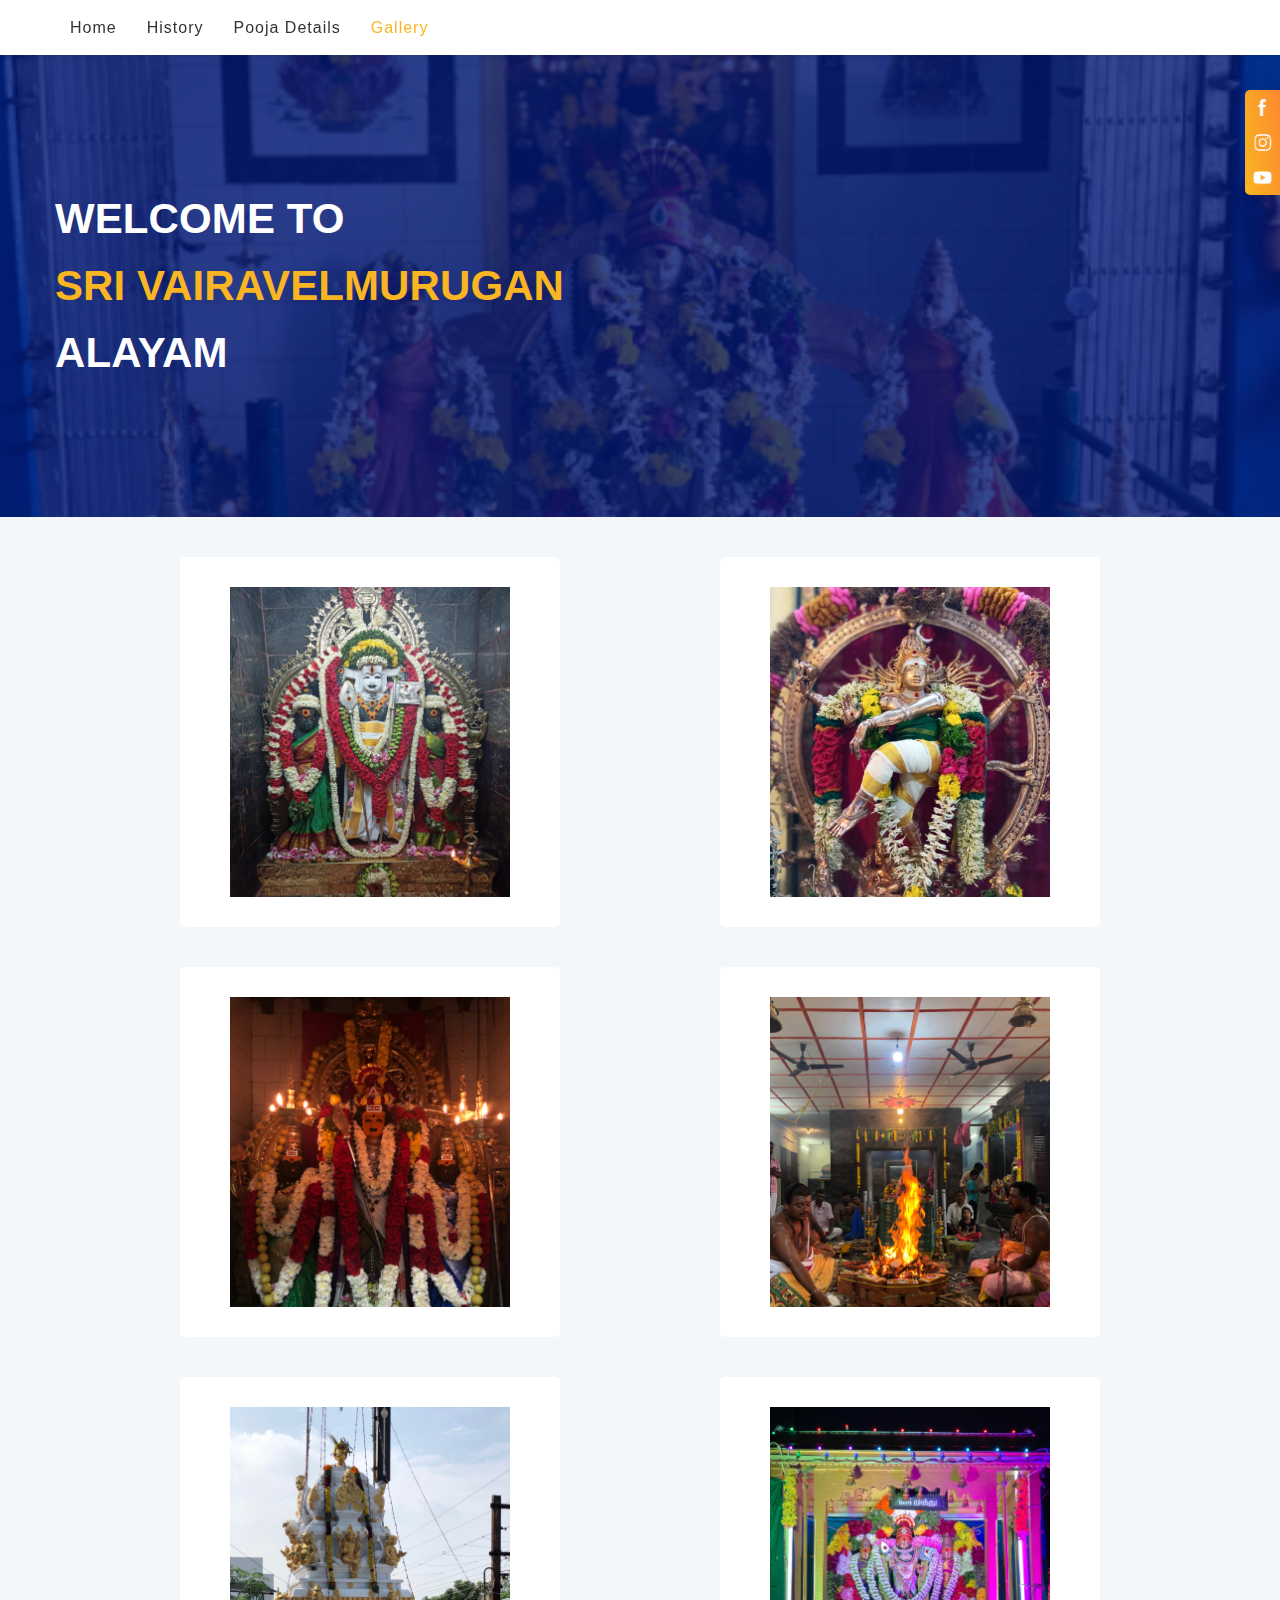
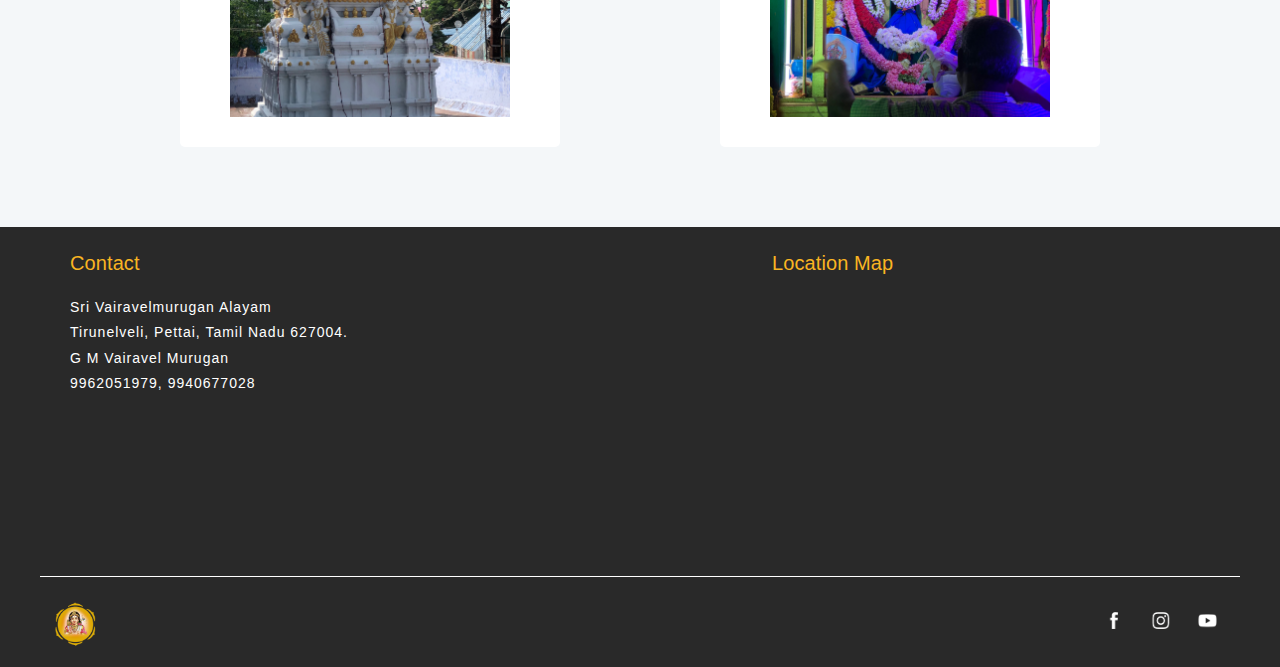
<file: index.html>
<!DOCTYPE html>
<html>
<head>
	<title>VairaVelMurugan</title>
	<meta http-equiv="X-UA-Compatible" content="IE=edge">
	<meta name="viewport" content="width=device-width,initial-scale=1.0">
	<link href="./img/murugan.png" type="IMAGE/X-ICON" rel="SHORTCUT ICON">
	<link rel="stylesheet" type="text/css" href="./vairavel.css">
</head>
<body>
	<!-- <div>Arulmigu Vairavelmurugan Temple, Pettai</div> -->
	<div class="vm_main">
		<header class="vm_head">
			<div class="vm_navCon">
				<div class="vm_container">
					<ul class="vm_nav">
						<li class="vm_tabs vm_home"><a href="#">Home</a></li>
						<li><a href="#">History</a></li>
						<li><a href="#">Pooja Details</a></li>
						<!-- <li><a href="#">Festivals</a></li> -->
						<li class="vm_tabs vm_gallery vm_active"><a href="#">Gallery</a></li>
						<!-- <li><a href="#">Donation</a></li> -->
					</ul>
				</div>
			</div>
			<div class="vm_social vm_socialFixed">
				<a class="vm_socialLogo1" target="_blank" href="https://www.facebook.com/vairavelmurugan.alayam"></a>
				<a class="vm_socialLogo2" target="_blank" href="https://www.instagram.com/vairavelmuruganalayam/"></a>
				<!-- <a class="vm_socialLogo3" target="_blank" href="#"></a> -->
				<a class="vm_socialLogo4" target="_blank" href="https://www.youtube.com/channel/UCxIjCi60hCCSrrbGn-SxrOA/videos"></a>
			</div>
			<div class="vm_headSection">
				<div class="vm_container">
					<div class="vm_headTitle">Welcome to <br> <span>Sri Vairavelmurugan</span> <br>Alayam</div>
				</div>
			</div>
		</header>

		<div class="vm_midWidget vm_historyWid hide">
			<div class="vm_row">
				<div class="vm_box">
					<div class="vm_boxLogo">
			            <img src="./img/murugan.png" >
			        </div>
			        <div class="vm_boxTxtCon">
			            <div class="vm_boxTitle">History</div>
			            <div class="vm_boxDesc">Lorem Ipsum is simply dummy text of the printing and typesetting industry. Lorem Ipsum has been the industry's standard dummy text</div>
			        </div>
			        <div>
			            <a class="vm_boxBtn" href="#">Know More</a>
			        </div>
				</div>
				<div class="vm_box">
					<div class="vm_boxLogo">
			            <img src="./img/murugan.png" >
			        </div>
			        <div class="vm_boxTxtCon">
			            <div class="vm_boxTitle">History</div>
			            <div class="vm_boxDesc">Lorem Ipsum is simply dummy text of the printing and typesetting industry. Lorem Ipsum has been the industry's standard dummy text</div>
			        </div>
			        <div>
			            <a class="vm_boxBtn" href="#">Know More</a>
			        </div>
				</div>
				<!-- <div class="vm_box">
					<div class="vm_boxLogo">
			            <img src="./img/murugan.png" >
			        </div>
			        <div class="vm_boxTxtCon">
			            <div class="vm_boxTitle">History</div>
			            <div class="vm_boxDesc">Lorem Ipsum is simply dummy text of the printing and typesetting industry. Lorem Ipsum has been the industry's standard dummy text</div>
			        </div>
			        <div>
			            <a class="vm_boxBtn" href="#">Know More</a>
			        </div>
				</div>
				<div class="vm_box">
					<div class="vm_boxLogo">
			            <img src="./img/murugan.png" >
			        </div>
			        <div class="vm_boxTxtCon">
			            <div class="vm_boxTitle">History</div>
			            <div class="vm_boxDesc">Lorem Ipsum is simply dummy text of the printing and typesetting industry. Lorem Ipsum has been the industry's standard dummy text</div>
			        </div>
			        <div>
			            <a class="vm_boxBtn" href="#">Know More</a>
			        </div>
				</div>
				<div class="vm_box">
					<div class="vm_boxLogo">
			            <img src="./img/murugan.png" >
			        </div>
			        <div class="vm_boxTxtCon">
			            <div class="vm_boxTitle">History</div>
			            <div class="vm_boxDesc">Lorem Ipsum is simply dummy text of the printing and typesetting industry. Lorem Ipsum has been the industry's standard dummy text</div>
			        </div>
			        <div>
			            <a class="vm_boxBtn" href="#">Know More</a>
			        </div>
				</div> -->
			</div>	
		</div>
		<div class="vm_midWidget vm_galleryWid">
			<div class="vm_row">
				<div class="vm_box">
					<div class="vm_boxImg">
			            <img src="./img/pic1.JPG" >
			        </div>
				</div>
				<div class="vm_box">
					<div class="vm_boxImg">
			            <img src="./img/pic9.JPG" >
			        </div>
				</div>
				<div class="vm_box">
					<div class="vm_boxImg">
			            <img src="./img/pic8.HEIC" >
			        </div>
				</div>
				<div class="vm_box">
					<div class="vm_boxImg">
			            <img src="./img/pic10.HEIC" >
			        </div>
				</div>
				<div class="vm_box">
					<div class="vm_boxImg">
			            <img src="./img/pic6.HEIC" >
			        </div>
				</div>
				<div class="vm_box">
					<div class="vm_boxImg">
			            <img src="./img/pic7.HEIC" >
			        </div>
				</div>
			</div>
		</div>

		<footer class="vm_footer">
			<div class="vm_container vm_df">
				<div class="vm_col vm_col1">
					<h4 class="vm_h4">Contact</h4>
					<ul class="vm_ftrList">
						<li>
							<a target="_blank">Sri Vairavelmurugan Alayam</a>
						</li>
						<li>
							<a target="_blank">Tirunelveli, Pettai, Tamil Nadu 627004.</a>
						</li>
						<li>
							<a target="_blank">G M Vairavel Murugan</a>
						</li>
						<li>
							<a target="_blank">9962051979, 9940677028</a>
						</li>
					</ul>
				</div>
				<div class="vm_col vm_col2">
					<h4 class="vm_h4">Location Map</h4>

					<iframe class="vm_ftrMap" src="https://www.google.com/maps/embed?pb=!1m18!1m12!1m3!1d3943.7006951049825!2d77.65843341475487!3d8.719945193735608!2m3!1f0!2f0!3f0!3m2!1i1024!2i768!4f13.1!3m3!1m2!1s0x3b04132faf39beb3%3A0xc22475c6b020162!2sVairavelMurugan%20Kovil!5e0!3m2!1sen!2sin!4v1602351751537!5m2!1sen!2sin" style="border:0;" ></iframe>

				</div>
			</div>
			<div class="vm_container vm_flxBwn">
				<div class="vm_ftrLogo">
					<img src="./img/murugan.png">
				</div>
				<div class="vm_social">
					<a class="vm_socialLogo1" target="_blank" href="https://www.facebook.com/vairavelmurugan.alayam"></a>
					<a class="vm_socialLogo2" target="_blank" href="https://www.instagram.com/vairavelmuruganalayam/"></a>
					<!-- <a class="vm_socialLogo3" target="_blank" href="#"></a> -->
					<a class="vm_socialLogo4" target="_blank" href="https://www.youtube.com/channel/UCxIjCi60hCCSrrbGn-SxrOA/videos"></a>
				</div>
			</div>
		</footer>		
	</div>

<!-- Script Start Here... -->
<script src="https://code.jquery.com/jquery-1.12.4.js"></script>
<script type="text/javascript">

	$('.vm_tabs').click(function(){
		$(".vm_tabs").removeClass("vm_active");
		$(this).addClass("vm_active");
	});
	$('.vm_gallery').click(function(){
		$(".vm_midWidget").addClass("hide");
		$(".vm_galleryWid").removeClass("hide");
	});
	$('.vm_home').click(function(){
		$(".vm_midWidget").addClass("hide");
		$(".vm_historyWid").removeClass("hide");
	});

</script>

</body>
</html>
</file>
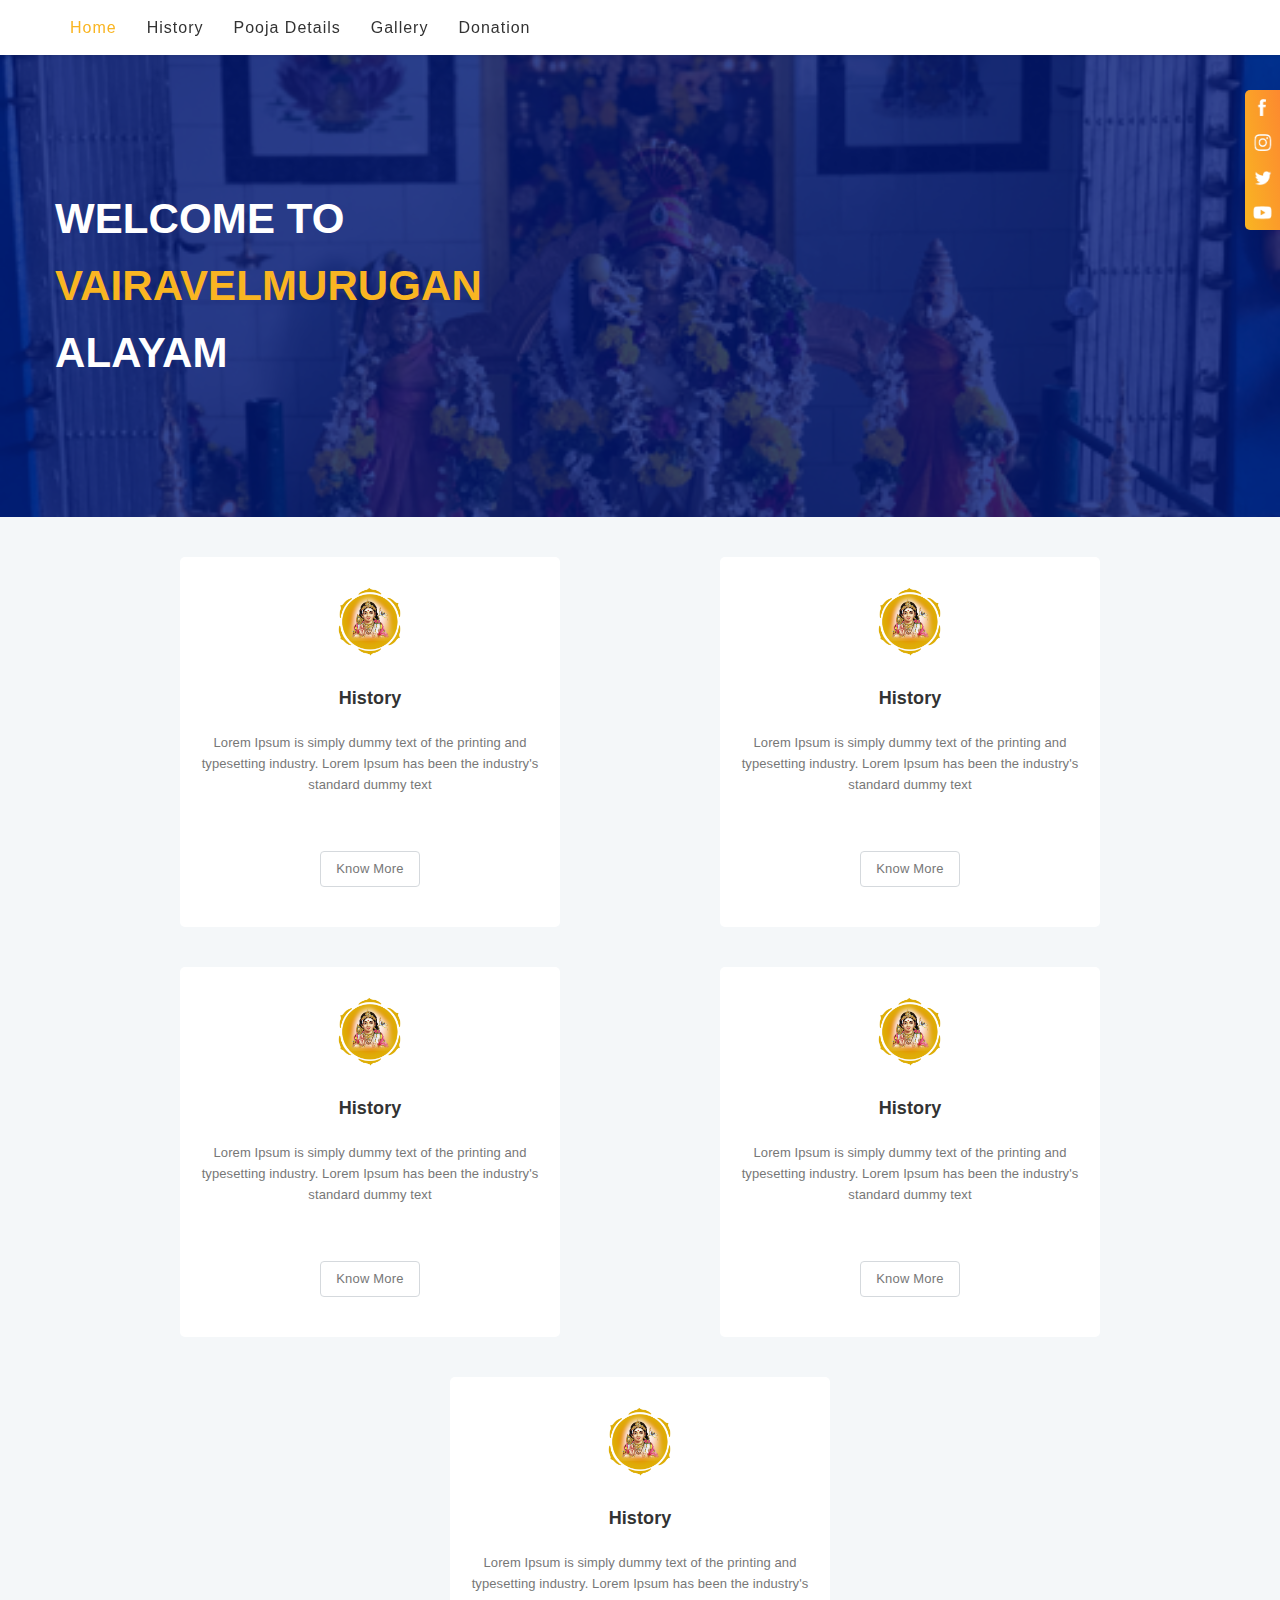
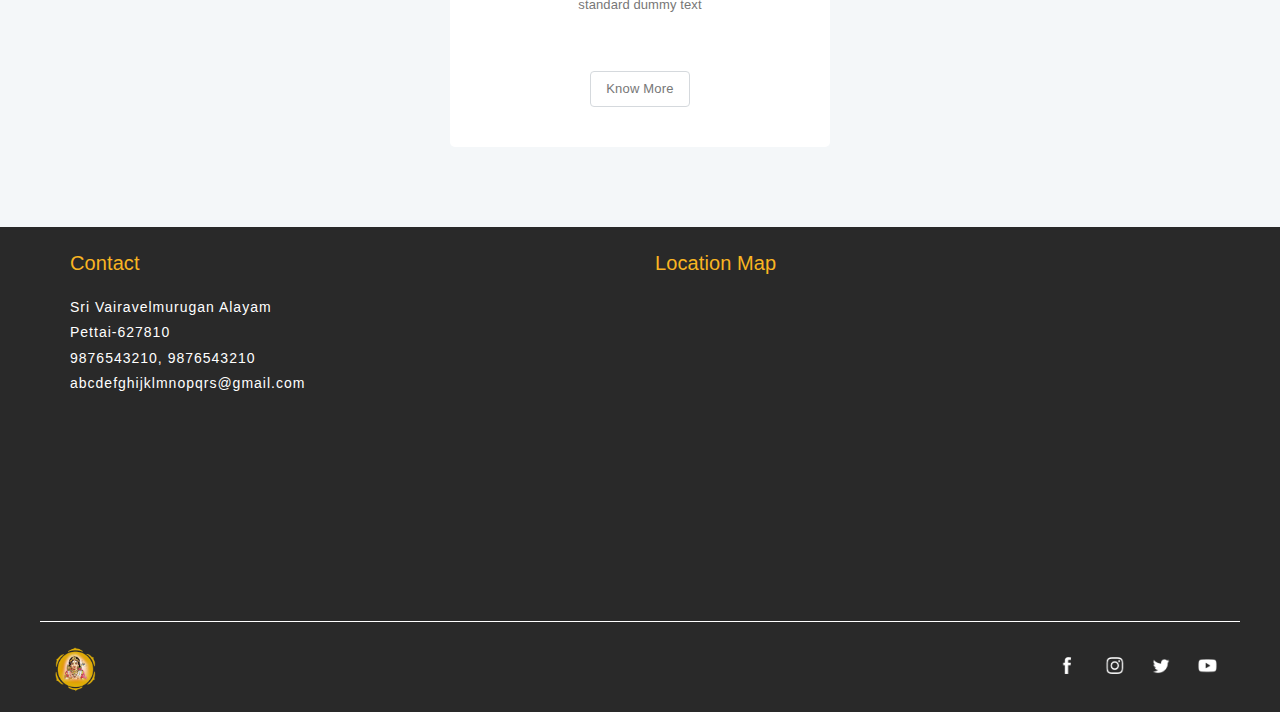
<file: vairavel.html>
<!DOCTYPE html>
<html>
<head>
	<title>VairaVelMurugan</title>
	<link href="./img/murugan.png" type="IMAGE/X-ICON" rel="SHORTCUT ICON">

<style type="text/css">
	html,body {
		margin: 0;
	    font-family: Arial, sans-serif;
	    letter-spacing: .1px;
	    line-height: 1.6;
	}
	.vm_navCon{
		background-color: #fff;
	    position: fixed;
    	width: 100%;
    	box-shadow: 0 1px 3px 0 rgba(27,36,50,.15);
	}
	.vm_container{
		max-width: 1200px;
		padding: 0 15px;
		margin: 0 auto;
		box-sizing: border-box;
	}
	.vm_nav{
		list-style-type: none;
		padding: 5px 0;
		margin: 0;
		height: 45px;
		display: flex;
		align-items: center;
	}
	.vm_nav li{
		margin: 0 15px
	}
	.vm_nav a{
		text-decoration: none;
		cursor: pointer;
		font-size: 16px;
   		letter-spacing: 1px;
   		color: #333;
   		transition: .3s all ease
	}
	.vm_nav a:hover, .vm_active a {
	    color: #f9b522;
	}
	.vm_footer{
		background-color: #292929;
    	padding: 20px 0;
	}
	
	.vm_social a {
	    text-decoration: none;
	    display: inline-block;
	    height: 35px;
	    width: 35px;
	    background-image: url("./img/footer.png");
    	background-size: 175px;
    	background-position: 1px 0px;
    	transition: .3s all ease;
    	border-radius: 2px
	}
	.vm_social .vm_socialLogo2{background-position: -32px 0px}
	.vm_social .vm_socialLogo3{background-position: -66px 0px}
	.vm_social .vm_socialLogo4{background-position: -99px 0px}
	.vm_social a:hover{
		background-color: #f9b522
	}
	.vm_social a + a{
		margin-left: 7px
	}
	.vm_social img{
		max-width: 100%;
		max-height: 100%
	}
	.vm_ftrLogo{
		height: 45px;
		width: 45px
	}
	.vm_ftrLogo img{
	    max-width: 100%;
    	max-height: 100%;
	}
	.vm_flxBwn{
		display: flex;
		align-items: center;
		justify-content: space-between;
	}
	.vm_df{
		display: flex;
		flex-wrap: wrap;
	}
	.vm_col{
		padding: 0 15px;
    	width: 50%;
    	box-sizing: border-box;
	}
	.vm_h4{
		font-size: 20px;
	    font-weight: 500;
	    color: #f9b522;
	    margin:0 0 15px;
	}
	.vm_ftrMap {
	    width: 100%;
	    height: 295px;
	}
	.vm_container + .vm_container{
		margin-top: 25px
	}
	.vm_footer .vm_container + .vm_container {
	    margin-top: 25px;
	    padding-top: 25px;
	    border-top: 1px solid #fff;
	}
	.vm_ftrList{
		list-style-type: none;
		margin: 0;
		padding: 0
	}
	.vm_ftrList a{
		text-decoration: none;
	    font-size: 14px;
	    font-weight: 400;
	    color: #fff;
	    letter-spacing: 1px;
	}
	.vm_head{
		background-image: url("./img/tepm1.jpg");
    	background-size: cover;
	    background-position: 50% 15%;
	    position: relative;
	}
	.vm_headSection{
		padding: 185px 0 130px;
		background: rgba(1, 24, 117, 0.8);
	}
	.vm_headTitle{
		font-size: 42px;
	    text-transform: uppercase;
	    font-weight: bold;
	    color: #fff
	}
	.vm_headTitle span {
	    color: #f9b522;
	}

	.vm_midWidget {
	    padding: 40px 100px;
	    background-color: #F4F7F9;
	}
	.vm_row {
	    display: flex;
	    flex-wrap: wrap;
	    justify-content: space-around;
	}
	.vm_box{
	    background-color: #fff;
	    border-radius: 5px;
	    max-width: 380px;
	    height: 370px;
	    padding: 30px 20px 40px;
	    box-sizing: border-box;
	    text-align: center;
	    display: flex;
	    flex-direction: column;
	    margin-bottom: 40px;
	}
	.vm_boxLogo img {
	    max-height: 70px;
	    max-width: 70px;
	}
	.vm_boxTxtCon{
		flex: 1;
	}
	.vm_boxTitle{
		font-size: 18px;
	    font-weight: 800;
	    color: #333;
	    margin: 20px 0;
	}
	.vm_boxDesc{
	 	font-size: 13px;
	    font-weight: 400;
	    color: #777;
	}
	.vm_boxBtn{
		height: 36px;
	    max-width: 160px;
	    border-radius: 4px;
	    display: inline-block;
	    background-color: #fff;
	    border: 1px solid #D5D9DD;
	    color: #777;
	    font-size: 13px;
	    letter-spacing: 0.015em;
	    padding: 7px 15px;
	    box-sizing: border-box;
	    margin: 0 auto;
	    cursor: pointer;
	    text-decoration: none;
	    transition: all 0.2s;
	}
	.vm_boxBtn:hover {
	    background-color: #f9b522;
	    color: #fff;
	    border: 1px solid #f9b522;
	}
	.vm_social.vm_socialFixed {
	    position: fixed;
	    top: 90px;
	    right: 0;
	    display: flex;
	    flex-direction: column;
	    border-radius: 5px 0px 0px 5px;
	    background: linear-gradient(259.76deg,#fd892f 0,#f9b522 100%);
	}
	.vm_socialFixed a + a{
		margin: 0
	}

	@media only screen and (max-width: 1200px){
		.vm_midWidget {
		    padding: 40px 30px;
		}
	}
	@media only screen and (max-width: 991px){
		.vm_row {
		    justify-content: space-between;
		}
		.vm_box {
		    max-width: 49%;
		}
		.vm_col {
		    width: 100%;
		}
		.vm_col + .vm_col {
		    margin-top: 25px
		}
	}
	@media only screen and (max-width: 768px){
		.vm_box {
		    max-width: 100%;
		    width: 100%;
		}
		.vm_headSection {
		    padding: 125px 0 90px;
		}
		.vm_head {
		    background-size: auto;
		    background-position: 50% 30px;
		}
	}
	@media screen and (max-width: 600px){
		.vm_headTitle {
		    font-size: 26px;
		}
		.vm_nav a {
		    font-size: 14px;
		}
		.vm_nav li {
		    margin: 0 10px;
		}
	}

</style>

</head>
<body>
	<!-- <div>Arulmigu Vairavelmurugan Temple, Pettai</div> -->
	<div class="vm_main">
		<header class="vm_head">
			<div class="vm_navCon">
				<div class="vm_container">
					<ul class="vm_nav">
						<li class="vm_active"><a href="#">Home</a></li>
						<li><a href="#">History</a></li>
						<li><a href="#">Pooja Details</a></li>
						<!-- <li><a href="#">Festivals</a></li> -->
						<li><a href="#">Gallery</a></li>
						<li><a href="#">Donation</a></li>
					</ul>
				</div>
			</div>
			<div class="vm_social vm_socialFixed">
				<a class="vm_socialLogo1" href="#"></a>
				<a class="vm_socialLogo2" href="#"></a>
				<a class="vm_socialLogo3" href="#"></a>
				<a class="vm_socialLogo4" href="#"></a>
			</div>
			<div class="vm_headSection">
				<div class="vm_container">
					<div class="vm_headTitle">Welcome to <br> <span>Vairavelmurugan</span> <br>Alayam</div>
				</div>
			</div>
		</header>

		<div class="vm_midWidget">
			<div class="vm_row">
				<div class="vm_box">
					<div class="vm_boxLogo">
			            <img src="./img/murugan.png" >
			        </div>
			        <div class="vm_boxTxtCon">
			            <div class="vm_boxTitle">History</div>
			            <div class="vm_boxDesc">Lorem Ipsum is simply dummy text of the printing and typesetting industry. Lorem Ipsum has been the industry's standard dummy text</div>
			        </div>
			        <div>
			            <a class="vm_boxBtn" href="#">Know More</a>
			        </div>
				</div>
				<div class="vm_box">
					<div class="vm_boxLogo">
			            <img src="./img/murugan.png" >
			        </div>
			        <div class="vm_boxTxtCon">
			            <div class="vm_boxTitle">History</div>
			            <div class="vm_boxDesc">Lorem Ipsum is simply dummy text of the printing and typesetting industry. Lorem Ipsum has been the industry's standard dummy text</div>
			        </div>
			        <div>
			            <a class="vm_boxBtn" href="#">Know More</a>
			        </div>
				</div>
				<div class="vm_box">
					<div class="vm_boxLogo">
			            <img src="./img/murugan.png" >
			        </div>
			        <div class="vm_boxTxtCon">
			            <div class="vm_boxTitle">History</div>
			            <div class="vm_boxDesc">Lorem Ipsum is simply dummy text of the printing and typesetting industry. Lorem Ipsum has been the industry's standard dummy text</div>
			        </div>
			        <div>
			            <a class="vm_boxBtn" href="#">Know More</a>
			        </div>
				</div>
				<div class="vm_box">
					<div class="vm_boxLogo">
			            <img src="./img/murugan.png" >
			        </div>
			        <div class="vm_boxTxtCon">
			            <div class="vm_boxTitle">History</div>
			            <div class="vm_boxDesc">Lorem Ipsum is simply dummy text of the printing and typesetting industry. Lorem Ipsum has been the industry's standard dummy text</div>
			        </div>
			        <div>
			            <a class="vm_boxBtn" href="#">Know More</a>
			        </div>
				</div>
				<div class="vm_box">
					<div class="vm_boxLogo">
			            <img src="./img/murugan.png" >
			        </div>
			        <div class="vm_boxTxtCon">
			            <div class="vm_boxTitle">History</div>
			            <div class="vm_boxDesc">Lorem Ipsum is simply dummy text of the printing and typesetting industry. Lorem Ipsum has been the industry's standard dummy text</div>
			        </div>
			        <div>
			            <a class="vm_boxBtn" href="#">Know More</a>
			        </div>
				</div>
			</div>	
		</div>

		<footer class="vm_footer">
			<div class="vm_container vm_df">
				<div class="vm_col vm_col1">
					<h4 class="vm_h4">Contact</h4>
					<ul class="vm_ftrList">
						<li>
							<a target="_blank">Sri Vairavelmurugan Alayam</a>
						</li>
						<li>
							<a target="_blank">Pettai-627810</a>
						</li>
						<li>
							<a target="_blank">9876543210, 9876543210</a>
						</li>
						<li>
							<a target="_blank">abcdefghijklmnopqrs@gmail.com</a>
						</li>
					</ul>
				</div>
				<div class="vm_col vm_col2">
					<h4 class="vm_h4">Location Map</h4>

					<iframe class="vm_ftrMap" src="https://www.google.com/maps/embed?pb=!1m18!1m12!1m3!1d3943.7006951049825!2d77.65843341475487!3d8.719945193735608!2m3!1f0!2f0!3f0!3m2!1i1024!2i768!4f13.1!3m3!1m2!1s0x3b04132faf39beb3%3A0xc22475c6b020162!2sVairavelMurugan%20Kovil!5e0!3m2!1sen!2sin!4v1602351751537!5m2!1sen!2sin" style="border:0;" ></iframe>

				</div>
			</div>
			<div class="vm_container vm_flxBwn">
				<div class="vm_ftrLogo">
					<img src="./img/murugan.png">
				</div>
				<div class="vm_social">
					<a class="vm_socialLogo1" href="#"></a>
					<a class="vm_socialLogo2" href="#"></a>
					<a class="vm_socialLogo3" href="#"></a>
					<a class="vm_socialLogo4" href="#"></a>
				</div>
			</div>
		</footer>		
	</div>
</body>
</html>
</file>
<file: vairavel.css>
html,body {
		margin: 0;
	    font-family: Arial, sans-serif;
	    letter-spacing: .1px;
	    line-height: 1.6;
	}
	.vm_navCon{
		background-color: #fff;
	    position: fixed;
    	width: 100%;
    	box-shadow: 0 1px 3px 0 rgba(27,36,50,.15);
    	z-index: 1
	}
	.vm_container{
		max-width: 1200px;
		padding: 0 15px;
		margin: 0 auto;
		box-sizing: border-box;
	}
	.vm_nav{
		list-style-type: none;
		padding: 5px 0;
		margin: 0;
		height: 45px;
		display: flex;
		align-items: center;
	}
	.vm_nav li{
		margin: 0 15px
	}
	.vm_nav a{
		text-decoration: none;
		cursor: pointer;
		font-size: 16px;
   		letter-spacing: 1px;
   		color: #333;
   		transition: .3s all ease
	}
	.vm_nav a:hover, .vm_active a {
	    color: #f9b522;
	}
	.vm_footer{
		background-color: #292929;
    	padding: 20px 0;
	}
	
	.vm_social a {
	    text-decoration: none;
	    display: inline-block;
	    height: 35px;
	    width: 35px;
	    background-image: url("./img/footer.png");
    	background-size: 175px;
    	background-position: 1px 0px;
    	transition: .3s all ease;
    	border-radius: 2px
	}
	.vm_social .vm_socialLogo2{background-position: -32px 0px}
	.vm_social .vm_socialLogo3{background-position: -66px 0px}
	.vm_social .vm_socialLogo4{background-position: -99px 0px}
	.vm_social a:hover{
		background-color: #f9b522
	}
	.vm_social a + a{
		margin-left: 7px
	}
	.vm_social img{
		max-width: 100%;
		max-height: 100%
	}
	.vm_ftrLogo{
		height: 45px;
		width: 45px
	}
	.vm_ftrLogo img{
	    max-width: 100%;
    	max-height: 100%;
	}
	.vm_flxBwn{
		display: flex;
		align-items: center;
		justify-content: space-between;
	}
	.vm_df{
		display: flex;
		flex-wrap: wrap;
		justify-content: space-between;
	}
	.vm_col{
		padding: 0 15px;
    	width: 50%;
    	box-sizing: border-box;
	}
	.vm_col2 {
	    width: 40%
	}
	.vm_h4{
		font-size: 20px;
	    font-weight: 500;
	    color: #f9b522;
	    margin:0 0 15px;
	}
	.vm_ftrMap {
	    width: 100%;
	    height: 250px;
	}
	.vm_container + .vm_container{
		margin-top: 25px
	}
	.vm_footer .vm_container + .vm_container {
	    margin-top: 25px;
	    padding-top: 25px;
	    border-top: 1px solid #fff;
	}
	.vm_ftrList{
		list-style-type: none;
		margin: 0;
		padding: 0
	}
	.vm_ftrList a{
		text-decoration: none;
	    font-size: 14px;
	    font-weight: 400;
	    color: #fff;
	    letter-spacing: 1px;
	}
	.vm_head{
		background-image: url("./img/tepm1.jpg");
    	background-size: cover;
	    background-position: 50% 15%;
	    position: relative;
	}
	.vm_headSection{
		padding: 185px 0 130px;
		background: rgba(1, 24, 117, 0.8);
	}
	.vm_headTitle{
		font-size: 42px;
	    text-transform: uppercase;
	    font-weight: bold;
	    color: #fff
	}
	.vm_headTitle span {
	    color: #f9b522;
	}

	.vm_midWidget {
	    padding: 40px 100px;
	    background-color: #F4F7F9;
	}
	.vm_row {
	    display: flex;
	    flex-wrap: wrap;
	    justify-content: space-around;
	}
	.vm_box{
	    background-color: #fff;
	    border-radius: 5px;
	    max-width: 380px;
	    height: 370px;
	    padding: 30px 20px 40px;
	    box-sizing: border-box;
	    text-align: center;
	    display: flex;
	    flex-direction: column;
	    margin-bottom: 40px;
	}
	.vm_boxLogo img {
	    max-height: 70px;
	    max-width: 70px;
	}
	.vm_boxTxtCon{
		flex: 1;
	}
	.vm_boxTitle{
		font-size: 18px;
	    font-weight: 800;
	    color: #333;
	    margin: 20px 0;
	}
	.vm_boxDesc{
	 	font-size: 13px;
	    font-weight: 400;
	    color: #777;
	}
	.vm_boxBtn{
		height: 36px;
	    max-width: 160px;
	    border-radius: 4px;
	    display: inline-block;
	    background-color: #fff;
	    border: 1px solid #D5D9DD;
	    color: #777;
	    font-size: 13px;
	    letter-spacing: 0.015em;
	    padding: 7px 15px;
	    box-sizing: border-box;
	    margin: 0 auto;
	    cursor: pointer;
	    text-decoration: none;
	    transition: all 0.2s;
	}
	.vm_boxBtn:hover {
	    background-color: #f9b522;
	    color: #fff;
	    border: 1px solid #f9b522;
	}
	.vm_social.vm_socialFixed {
	    position: fixed;
	    top: 90px;
	    right: 0;
	    display: flex;
	    flex-direction: column;
	    border-radius: 5px 0px 0px 5px;
	    background: linear-gradient(259.76deg,#fd892f 0,#f9b522 100%);
	    z-index: 2;
    	overflow: hidden;
	}
	.vm_socialFixed a + a{
		margin: 0
	}
	.hide{
		display: none
	}
	.vm_galleryWid .vm_box {
	    padding: 30px 20px;
	    cursor: zoom-in;
	    justify-content: center;
	    align-items: center;
	}
	.vm_boxImg{
		width: 340px;
    	max-height: 100%;
    	overflow: hidden
	}
	.vm_boxImg img {
	    max-width: 280px;
	    transition: .5s all ease
	}
	.vm_galleryWid .vm_box:hover img {
	    transform: scale(1.2);
	}

	@media only screen and (max-width: 1200px){
		.vm_midWidget {
		    padding: 40px 30px;
		}
	}
	@media only screen and (max-width: 991px){
		.vm_row {
		    justify-content: space-between;
		}
		.vm_box {
		    max-width: 49%;
		}
		.vm_col {
		    width: 100%;
		}
		.vm_col + .vm_col {
		    margin-top: 25px
		}
	}
	@media only screen and (max-width: 768px){
		.vm_box {
		    max-width: 100%;
		    width: 100%;
		}
		.vm_headSection {
		    padding: 125px 0 90px;
		}
		.vm_head {
		    background-size: auto;
		    background-position: 50% 30px;
		}
	}
	@media only screen and (max-width: 600px){
		.vm_headTitle {
		    font-size: 26px;
		}
		.vm_nav a {
		    font-size: 14px;
		}
		.vm_nav li {
		    margin: 0 10px;
		}
		.vm_footer .vm_container + .vm_container {
		    justify-content: center;
		    flex-direction: column;
		}
		.vm_ftrLogo+.vm_social {
		    margin-top: 25px;
		}
		.vm_ftrLogo+.vm_social a {
		    transform: scale(1.25);
		}
		.vm_social a + a {
		    margin-left: 20px;
		}
		.vm_socialFixed a + a {
		    margin: 0;
		}
		.vm_social.vm_socialFixed {
		    transform: scale(1.2);
		}
		.vm_h4, .vm_ftrList {
		    text-align: center;
		}
	}
</file>
